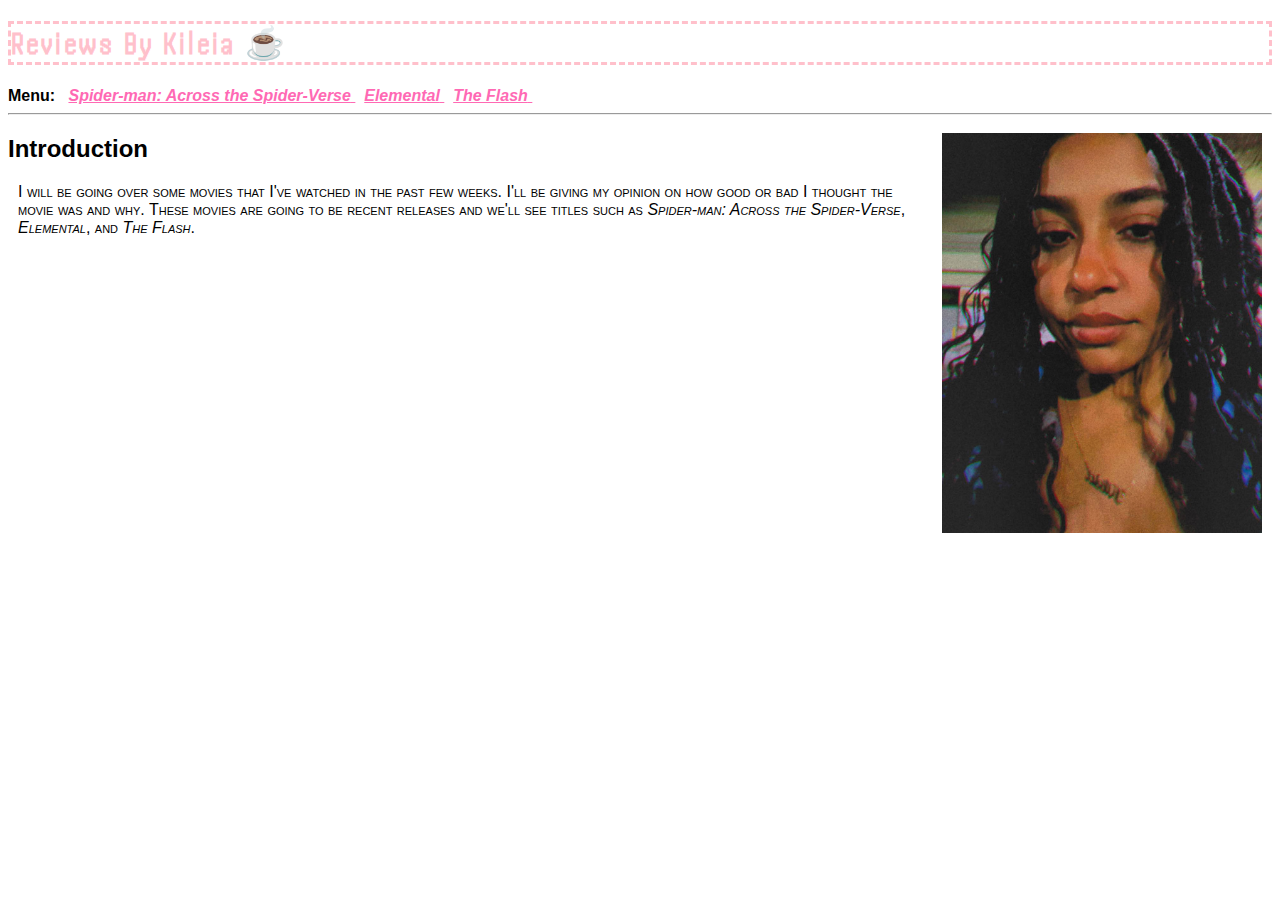
<file: index.html>
<!DOCTYPE html>
<html lang="en">
  <head>
    <!--Kileia Riley 07.12.23-->
    <meta charset="UTF-8" />
    <title>Reviews By Kileia</title>
    <link href="Homestyles.css" rel="stylesheet" />
    <style>
      h1 {
        border-style: dashed;
        border-top-color: pink;
      }
      body {
        font-family: "Franklin Gothic Medium", "Arial Narrow", Arial, sans-serif;
      }
      p {
        font-variant: small-caps;
      }
    </style>
  </head>
  <body>
    <h1 style="color: pink">Reviews By Kileia &#9749;</h1>
    <nav id="menu">
      <b>Menu:</b> &nbsp;
      <a href="Spiderman_Across_The_Spiderverse/spiderman.html">
        <cite>Spider-man: Across the Spider-Verse</cite>
      </a>
      &nbsp;
      <a href="Elemental/elemental.html"> <cite>Elemental</cite> </a> &nbsp;
      <a href="The_Flash/flash.html"> <cite>The Flash</cite> </a> &nbsp;
    </nav>
    <hr />
    <img
      alt="picture of me"
      src="picture_of_me.JPG"
      style="float: right"
      height="400"
    />
    <h2 style="text-align: left">Introduction</h2>
    <p style="text-align: left">
      I will be going over some movies that I've watched in the past few weeks.
      I'll be giving my opinion on how good or bad I thought the movie was and
      why. These movies are going to be recent releases and we'll see titles
      such as <cite> Spider-man: Across the Spider-Verse</cite>,
      <cite>Elemental</cite>, and <cite>The Flash</cite>.
    </p>
  </body>
</html>
</file>
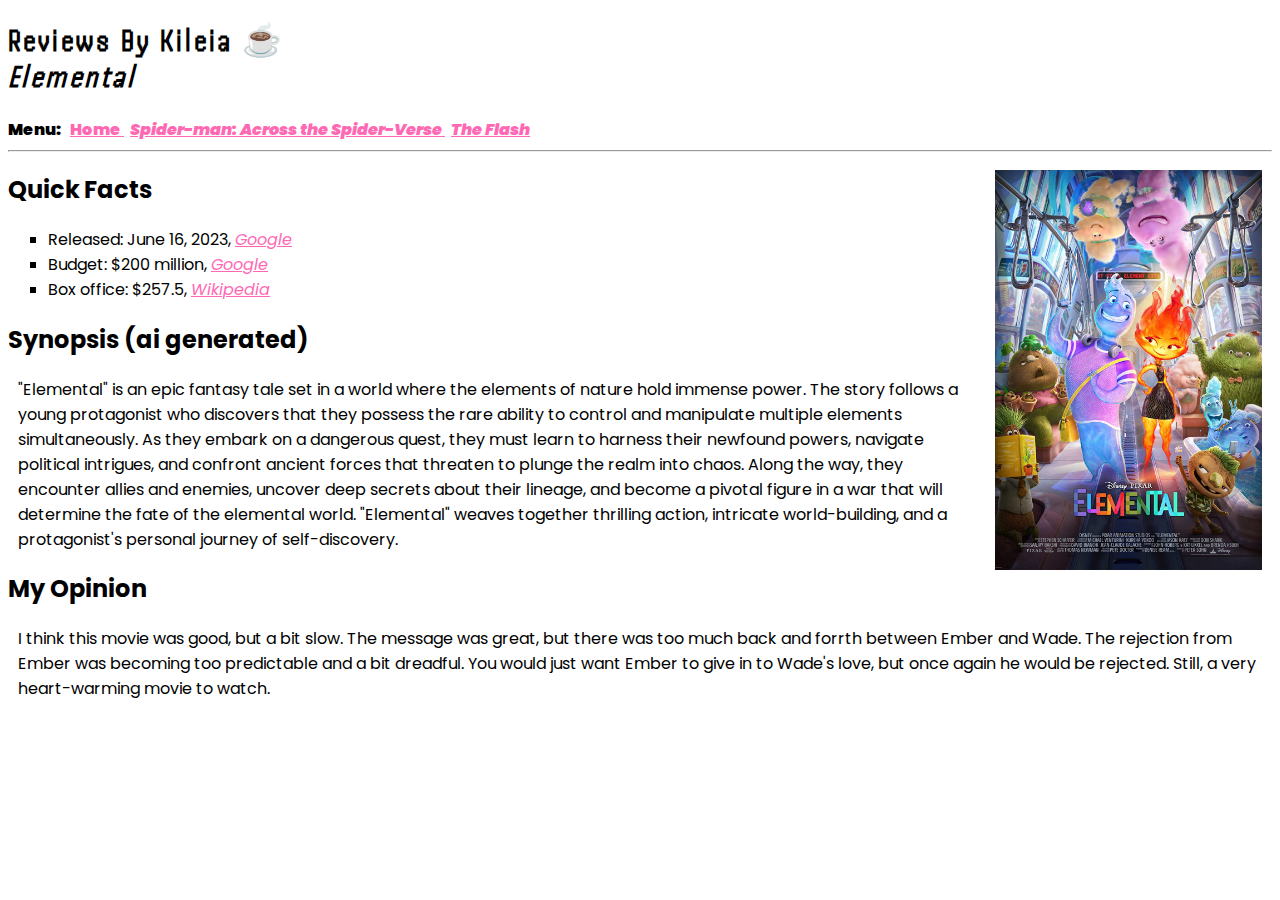
<file: Elemental/elemental.html>
<!DOCTYPE html>
<html lang="en">
  <head>
    <!--Kileia Riley 07.12.23-->
    <meta charset="UTF-8" />
    <title>Reviews By Kileia - Spiderman</title>
    <link href="../Homestyles.css" rel="stylesheet" />
  </head>
  <body>
    <h1>
      Reviews By Kileia &#9749; <br />
      <cite>Elemental</cite>
    </h1>
    <nav id="menu">
      <b>Menu:</b> &nbsp; <a href="../index.html"> Home </a> &nbsp;
      <a href="../Spiderman_Across_The_Spiderverse/spiderman.html">
        <cite>Spider-man: Across the Spider-Verse</cite>
      </a>
      &nbsp;
      <a href="../The_Flash/flash.html"> <cite>The Flash</cite> </a>
    </nav>
    <hr />
    <img
      alt="elemental movie poster"
      src="images.jpeg"
      style="float: right"
      height="400"
    />
    <h2 style="text-align: left">Quick Facts</h2>
    <ul>
      <li>
        Released: June 16, 2023,
        <a
          href="https://www.google.com/search?client=safari&rls=en&sxsrf=AB5stBh4uNj2xgKLPYMZ_KlVSxMyahtSlw:1689209600878&si=ACFMAn_fyoqvdetnK4PTDdeMVBxOwr60ON8QpZvEwuRwrO3inrpVs6zXrkBhmAC1l13NiLIdPAB13pIS7VYQPZD_cou_oohQ4P-6dDbmXM5oJn9NKPfxgTKVdS2eUc8IqjbX3OefFLp4VApAtDbmeDVh4nCLByoKniuwvWlYNfIBe4Y3D6qrqgo%3D&q=elemental&sa=X&ved=2ahUKEwim8O2fvIqAAxVaGjQIHS6mB-0QyNoBKAB6BAgTEAA&ictx=1"
        >
          <cite>Google</cite>
        </a>
      </li>
      <li>
        Budget: $200 million,
        <a
          href="https://www.google.com/search?client=safari&rls=en&sxsrf=AB5stBh4uNj2xgKLPYMZ_KlVSxMyahtSlw:1689209600878&si=ACFMAn_fyoqvdetnK4PTDdeMVBxOwr60ON8QpZvEwuRwrO3inrpVs6zXrkBhmAC1l13NiLIdPAB13pIS7VYQPZD_cou_oohQ4P-6dDbmXM5oJn9NKPfxgTKVdS2eUc8IqjbX3OefFLp4VApAtDbmeDVh4nCLByoKniuwvWlYNfIBe4Y3D6qrqgo%3D&q=elemental&sa=X&ved=2ahUKEwim8O2fvIqAAxVaGjQIHS6mB-0QyNoBKAB6BAgTEAA&ictx=1"
        >
          <cite>Google</cite>
        </a>
      </li>
      <li>
        Box office: $257.5,
        <a href="https://en.wikipedia.org/wiki/Elemental_(2023_film)">
          <cite>Wikipedia</cite>
        </a>
      </li>
    </ul>
    <h2 style="text-align: left">Synopsis (ai generated)</h2>
    <p style="text-align: left">
      "Elemental" is an epic fantasy tale set in a world where the elements of
      nature hold immense power. The story follows a young protagonist who
      discovers that they possess the rare ability to control and manipulate
      multiple elements simultaneously. As they embark on a dangerous quest,
      they must learn to harness their newfound powers, navigate political
      intrigues, and confront ancient forces that threaten to plunge the realm
      into chaos. Along the way, they encounter allies and enemies, uncover deep
      secrets about their lineage, and become a pivotal figure in a war that
      will determine the fate of the elemental world. "Elemental" weaves
      together thrilling action, intricate world-building, and a protagonist's
      personal journey of self-discovery.
    </p>
    <h2>My Opinion</h2>
    <p>
      I think this movie was good, but a bit slow. The message was great, but
      there was too much back and forrth between Ember and Wade. The rejection
      from Ember was becoming too predictable and a bit dreadful. You would just
      want Ember to give in to Wade's love, but once again he would be rejected.
      Still, a very heart-warming movie to watch.
    </p>
  </body>
</html>
</file>
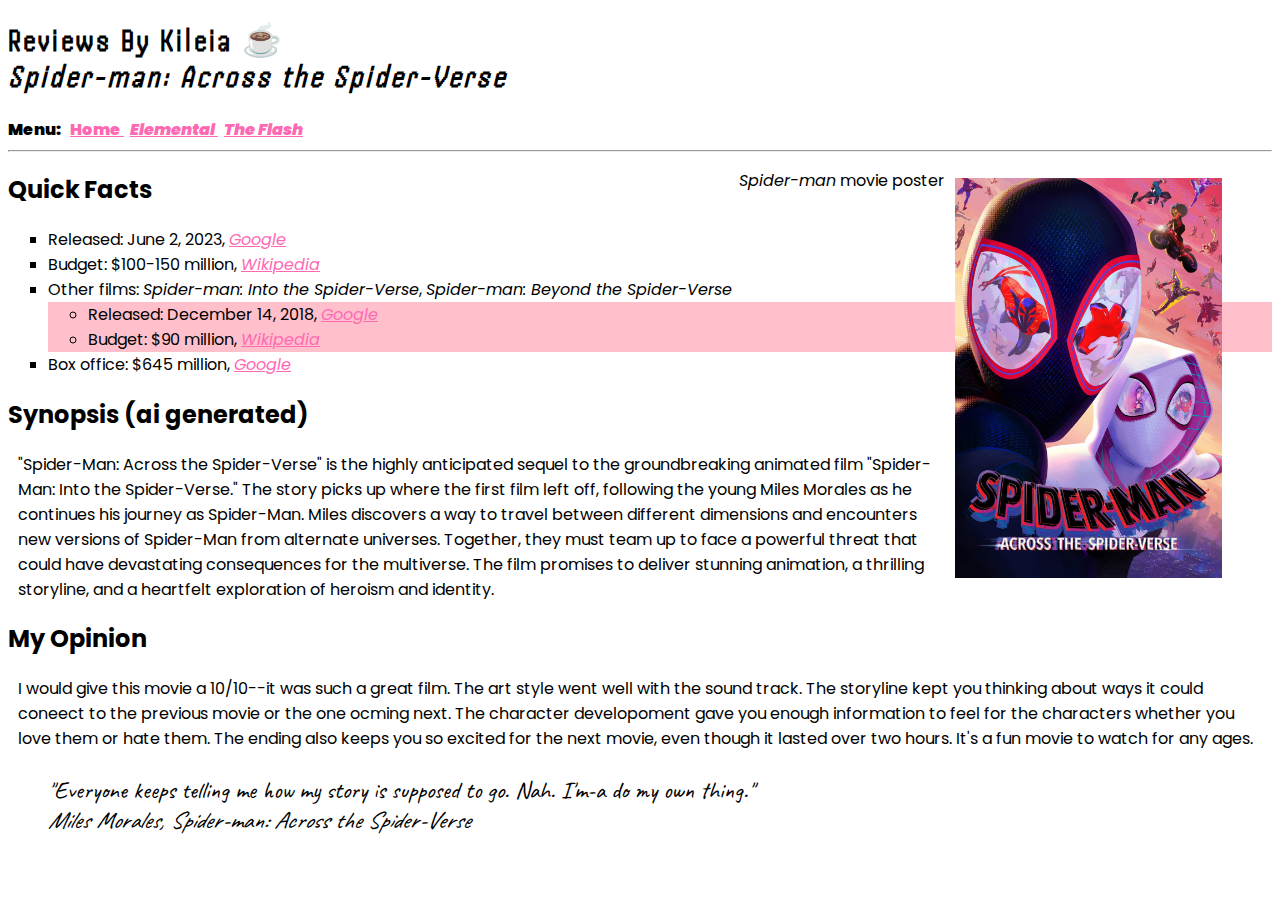
<file: Spiderman_Across_The_Spiderverse/spiderman.html>
<!DOCTYPE html>
<html lang="en">
  <head>
    <!--Kileia Riley 07.12.23-->
    <meta charset="UTF-8" />
    <title>Reviews By Kileia - Spiderman</title>
    <link href="../Homestyles.css" rel="stylesheet" />
  </head>
  <body>
    <!--my favorite movie out of the three-->
    <h1>
      Reviews By Kileia &#9749; <br />
      <cite>Spider-man: Across the Spider-Verse</cite>
    </h1>
    <nav id="menu">
      <b>Menu:</b> &nbsp; <a href="../index.html"> Home </a> &nbsp;
      <a href="../Elemental/elemental.html"> <cite>Elemental</cite> </a> &nbsp;
      <a href="../The_Flash/flash.html"> <cite>The Flash</cite> </a>
    </nav>
    <hr />
    <figure>
      <img
        src="images.jpeg"
        alt="spiderman movie poster"
        height="400"
        style="float: right"
      />
      <figcaption style="float: right">
        <cite>Spider-man</cite> movie poster
      </figcaption>
    </figure>
    <h2 style="text-align: left">Quick Facts</h2>
    <ul>
      <li>
        Released: June 2, 2023,
        <a
          href="https://www.google.com/search?q=spider-man+across+the+spider-verse&client=safari&rls=en&biw=907&bih=957&sxsrf=AB5stBjGbN6hPk5CBoG-TVPv9v33zdum8g%3A1689216601673&ei=WWavZJrkKKmE0PEPxPiB-AY&gs_ssp=eJzj4tVP1zc0zDIoz6lIyoo3YPRSKi7ITEkt0s1NzFNITC7KLy5WKMlIVYCKlqUWFacCALpPEfE&oq=spider-man%3A+across+the+spider-verse&gs_lcp=[base64]&sclient=gws-wiz-serp"
        >
          <cite>Google</cite>
        </a>
      </li>
      <li>
        Budget: $100-150 million,
        <a
          href="https://en.wikipedia.org/wiki/Spider-Man:_Across_the_Spider-Verse"
        >
          <cite>Wikipedia</cite>
        </a>
      </li>
      <li>
        Other films: <cite>Spider-man: Into the Spider-Verse</cite>,
        <cite>Spider-man: Beyond the Spider-Verse</cite>

        <ul>
          <li>
            Released: December 14, 2018,
            <a
              href="https://www.google.com/search?client=safari&rls=en&sxsrf=AB5stBgqe87zEUhzDMw73Ylrr6zbkzUEjQ:1689216699832&si=[base64]%3D%3D&q=Spider-Man:+Into+the+Spider-Verse&sa=X&ved=2ahUKEwj5-d3K1oqAAxVjHTQIHYLnAwYQs9oBKAB6BAgQEAI&biw=907&bih=957&dpr=2"
            >
              <cite>Google</cite>
            </a>
          </li>
          <li>
            Budget: $90 million,
            <a
              href="https://en.wikipedia.org/wiki/Spider-Man:_Into_the_Spider-Verse"
            >
              <cite>Wikipedia</cite>
            </a>
          </li>
        </ul>
      </li>
      <li>
        Box office: $645 million,
        <a
          href="https://www.google.com/search?q=spider-man+across+the+spider-verse&client=safari&rls=en&biw=907&bih=957&sxsrf=AB5stBjGbN6hPk5CBoG-TVPv9v33zdum8g%3A1689216601673&ei=WWavZJrkKKmE0PEPxPiB-AY&gs_ssp=eJzj4tVP1zc0zDIoz6lIyoo3YPRSKi7ITEkt0s1NzFNITC7KLy5WKMlIVYCKlqUWFacCALpPEfE&oq=spider-man%3A+across+the+spider-verse&gs_lcp=[base64]&sclient=gws-wiz-serp"
        >
          <cite>Google</cite>
        </a>
      </li>
    </ul>
    <h2 style="text-align: left">Synopsis (ai generated)</h2>
    <p style="text-align: left">
      "Spider-Man: Across the Spider-Verse" is the highly anticipated sequel to
      the groundbreaking animated film "Spider-Man: Into the Spider-Verse." The
      story picks up where the first film left off, following the young Miles
      Morales as he continues his journey as Spider-Man. Miles discovers a way
      to travel between different dimensions and encounters new versions of
      Spider-Man from alternate universes. Together, they must team up to face a
      powerful threat that could have devastating consequences for the
      multiverse. The film promises to deliver stunning animation, a thrilling
      storyline, and a heartfelt exploration of heroism and identity.
    </p>
    <h2>My Opinion</h2>
    <p>
      I would give this movie a 10/10--it was such a great film. The art style
      went well with the sound track. The storyline kept you thinking about ways
      it could coneect to the previous movie or the one ocming next. The
      character developoment gave you enough information to feel for the
      characters whether you love them or hate them. The ending also keeps you
      so excited for the next movie, even though it lasted over two hours. It's
      a fun movie to watch for any ages.
    </p>
    <blockquote class="cursive">
      "Everyone keeps telling me how my story is supposed to go. Nah. I'm-a do
      my own thing." <br />
      <cite>Miles Morales, Spider-man: Across the Spider-Verse</cite>
    </blockquote>
  </body>
</html>
</file>
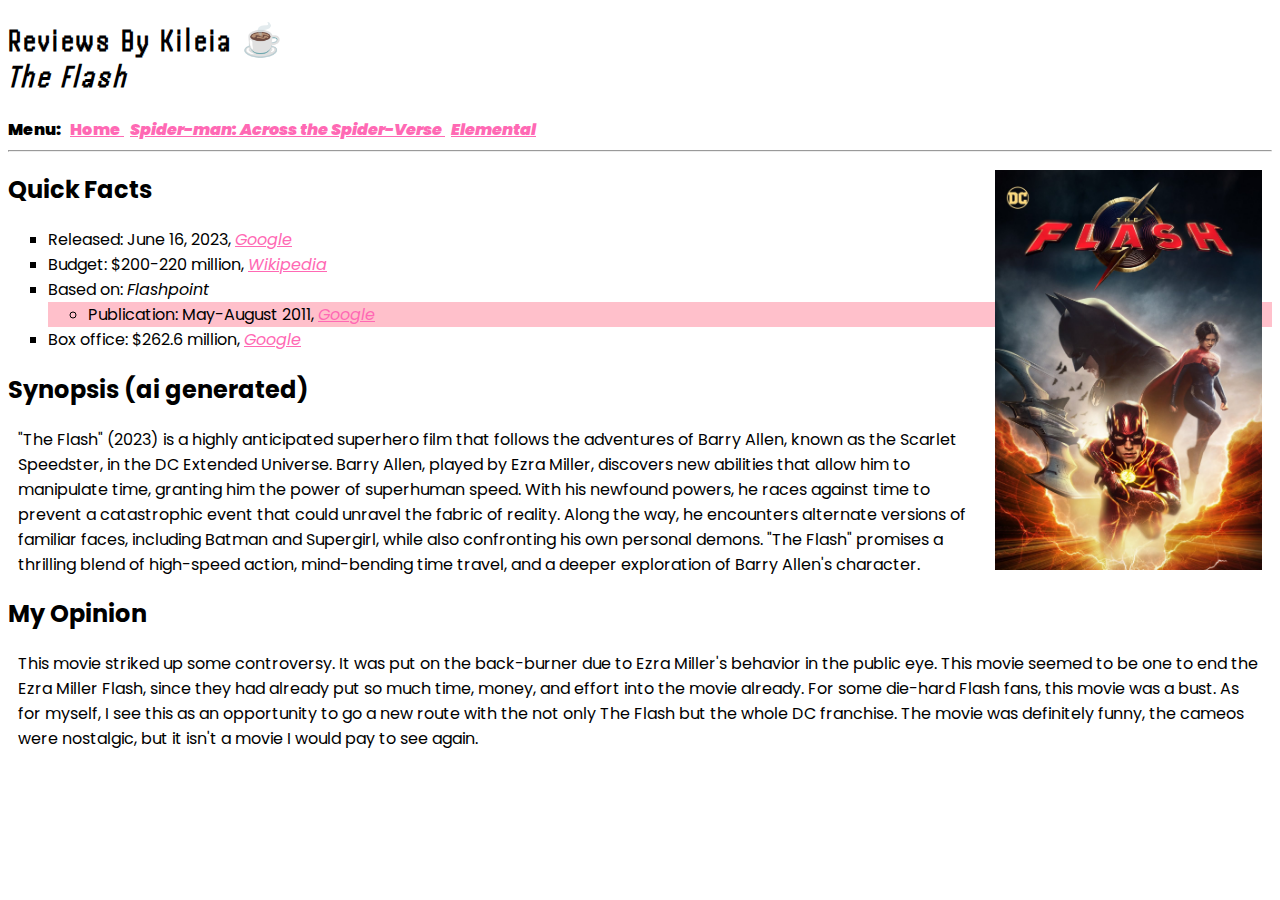
<file: The_Flash/flash.html>
<!DOCTYPE html>
<html lang="en">
  <head>
    <!--Kileia Riley 07.12.23-->
    <meta charset="UTF-8" />
    <title>Reviews By Kileia - Spiderman</title>
    <link href="../Homestyles.css" rel="stylesheet" />
  </head>
  <body>
    <h1>
      Reviews By Kileia &#9749; <br />
      <cite>The Flash</cite>
    </h1>
    <nav id="menu">
      <b>Menu:</b> &nbsp; <a href="../index.html"> Home </a> &nbsp;
      <a href="../Spiderman_Across_The_Spiderverse/spiderman.html">
        <cite>Spider-man: Across the Spider-Verse</cite>
      </a>
      &nbsp;
      <a href="../Elemental/elemental.html"> <cite>Elemental</cite> </a>
    </nav>
    <hr />
    <img
      alt="flash movie poster"
      src="images.jpeg"
      style="float: right"
      height="400"
    />
    <h2 style="text-align: left">Quick Facts</h2>
    <ul>
      <li>
        Released: June 16, 2023,
        <a
          href="https://www.google.com/search?q=the+flash+%28film%29&client=safari&rls=en&sxsrf=AB5stBhOVbiGAxgiqBe6JUwDc1KvEOm_kQ%3A1689211421243&ei=HVKvZJu5DsCG0PEPnoOCiAo&oq=the+flash&gs_lcp=[base64]&sclient=gws-wiz-serp"
        >
          <cite>Google</cite>
        </a>
      </li>
      <li>
        Budget: $200-220 million,
        <a href="https://en.wikipedia.org/wiki/The_Flash_(film)">
          <cite>Wikipedia</cite>
        </a>
      </li>
      <li>
        Based on: <cite>Flashpoint</cite>
        <ul>
          <li>
            Publication: May-August 2011,
            <a
              href="https://www.google.com/search?client=safari&rls=en&sxsrf=AB5stBj2xt7BB7JsO-wEsjZgiZUq8El7iw:1689215406733&q=Flashpoint+(comics)&si=[base64]%3D%3D&sa=X&ved=2ahUKEwjOwZHi0YqAAxV0AjQIHZcDA08QmxMoAHoECBoQAg"
            >
              <cite>Google</cite>
            </a>
          </li>
        </ul>
      </li>
      <li>
        Box office: $262.6 million,
        <a
          href="https://www.google.com/search?q=the+flash+%28film%29&client=safari&rls=en&sxsrf=AB5stBhOVbiGAxgiqBe6JUwDc1KvEOm_kQ%3A1689211421243&ei=HVKvZJu5DsCG0PEPnoOCiAo&oq=the+flash&gs_lcp=[base64]&sclient=gws-wiz-serp"
        >
          <cite>Google</cite>
        </a>
      </li>
    </ul>
    <h2 style="text-align: left">Synopsis (ai generated)</h2>
    <p style="text-align: left">
      "The Flash" (2023) is a highly anticipated superhero film that follows the
      adventures of Barry Allen, known as the Scarlet Speedster, in the DC
      Extended Universe. Barry Allen, played by Ezra Miller, discovers new
      abilities that allow him to manipulate time, granting him the power of
      superhuman speed. With his newfound powers, he races against time to
      prevent a catastrophic event that could unravel the fabric of reality.
      Along the way, he encounters alternate versions of familiar faces,
      including Batman and Supergirl, while also confronting his own personal
      demons. "The Flash" promises a thrilling blend of high-speed action,
      mind-bending time travel, and a deeper exploration of Barry Allen's
      character.
    </p>
    <h2>My Opinion</h2>
    <p>
      This movie striked up some controversy. It was put on the back-burner due
      to Ezra Miller's behavior in the public eye. This movie seemed to be one
      to end the Ezra Miller Flash, since they had already put so much time,
      money, and effort into the movie already. For some die-hard Flash fans,
      this movie was a bust. As for myself, I see this as an opportunity to go a
      new route with the not only The Flash but the whole DC franchise. The
      movie was definitely funny, the cameos were nostalgic, but it isn't a
      movie I would pay to see again.
    </p>
  </body>
</html>
</file>
<file: Homestyles.css>
@import url('https://fonts.googleapis.com/css2?family=Caveat&family=Handjet:wght@600&family=Poppins:wght@200;400&display=swap');
h1 {font-family: 'Handjet', cursive;
letter-spacing: 3px;}
body {font-family: 'Poppins', sans-serif;
font-variant: normal;}
li > ul {background-color: pink;
list-style-type: circle;}
#menu {font-weight: 900;
}
a:link {color: hotpink}
a:visited {color: #9D7499}
a:hover {color: pink}
.cursive {font-family: 'Caveat', cursive;
font-size: x-large;}
ul {list-style-type: square;}
p {margin: 10px}
img {margin: 10px}
</file>
